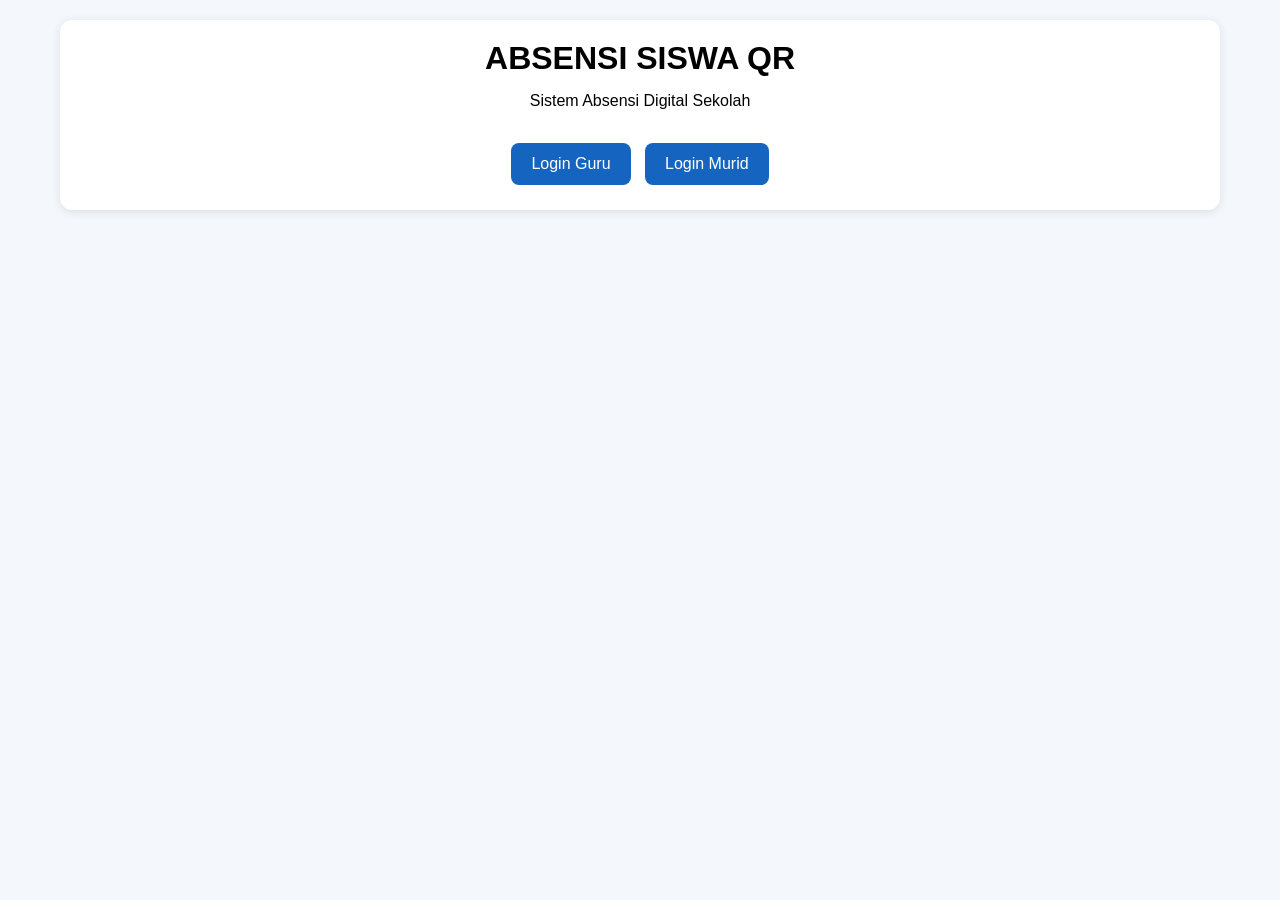
<file: index.html>
<!DOCTYPE html>
<html lang="id">
<head>
<meta charset="UTF-8">
<meta name="viewport" content="width=device-width, initial-scale=1.0">

<title>Absensi QR Sekolah</title>

<link rel="stylesheet" href="style.css">
</head>

<body>

<div class="container">

    <div class="card center">

        <h1>ABSENSI SISWA QR</h1>

        <p>
            Sistem Absensi Digital Sekolah
        </p>

        <br>

        <a href="login-guru.html" class="btn">
            Login Guru
        </a>

        <a href="login-murid.html" class="btn">
            Login Murid
        </a>

    </div>

</div>

</body>
</html>
</file>
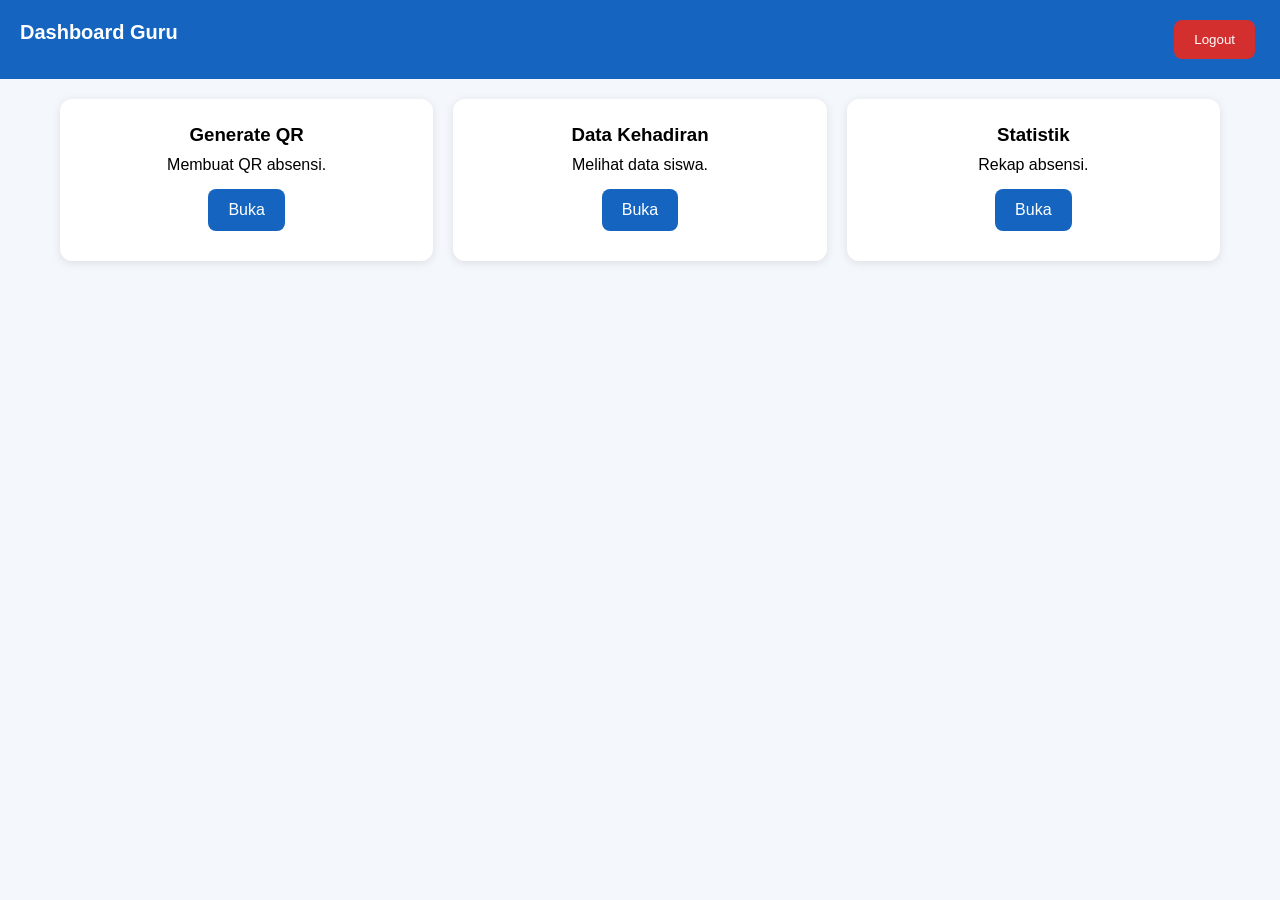
<file: dashboard-guru.html>
<!DOCTYPE html>
<html lang="id">
<head>

<meta charset="UTF-8">
<meta name="viewport" content="width=device-width, initial-scale=1.0">

<title>Dashboard Guru</title>

<link rel="stylesheet" href="style.css">

</head>

<body>

<div class="navbar">

    <h2>Dashboard Guru</h2>

    <button
        class="btn btn-danger"
        onclick="logout()">

        Logout

    </button>

</div>

<div class="container">

    <div class="menu-grid">

        <div class="menu-card">

            <h3>
                Generate QR
            </h3>

            <p>
                Membuat QR absensi.
            </p>

            <a
                href="generateqr.html"
                class="btn">

                Buka

            </a>

        </div>

        <div class="menu-card">

            <h3>
                Data Kehadiran
            </h3>

            <p>
                Melihat data siswa.
            </p>

            <a
                href="data-kehadiran.html"
                class="btn">

                Buka

            </a>

        </div>

        <div class="menu-card">

            <h3>
                Statistik
            </h3>

            <p>
                Rekap absensi.
            </p>

            <a
                href="statistik.html"
                class="btn">

                Buka

            </a>

        </div>

    </div>

</div>

<script src="script.js"></script>

</body>
</html>
</file>
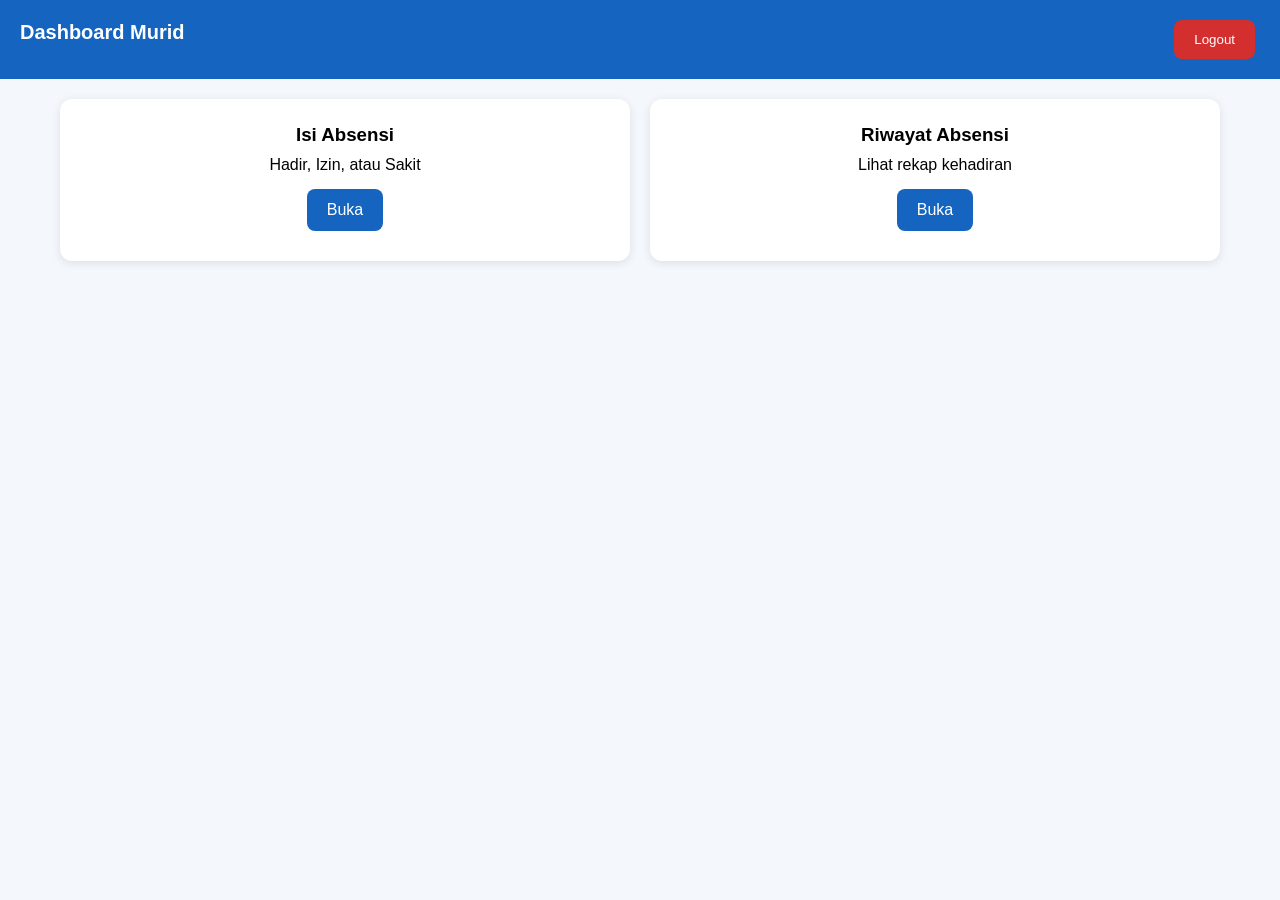
<file: dashboard-murid.html>
<!DOCTYPE html>
<html lang="id">
<head>

<meta charset="UTF-8">
<meta name="viewport" content="width=device-width, initial-scale=1.0">

<title>Dashboard Murid</title>

<link rel="stylesheet" href="style.css">

</head>
<body>

<div class="navbar">

    <h2>Dashboard Murid</h2>

    <button
        class="btn btn-danger"
        onclick="logout()">

        Logout

    </button>

</div>

<div class="container">

    <div class="menu-grid">

        <div class="menu-card">

            <h3>Isi Absensi</h3>

            <p>
                Hadir, Izin, atau Sakit
            </p>

            <a
                href="absensi-murid.html"
                class="btn">

                Buka

            </a>

        </div>

        <div class="menu-card">

            <h3>Riwayat Absensi</h3>

            <p>
                Lihat rekap kehadiran
            </p>

            <a
                href="riwayat-murid.html"
                class="btn">

                Buka

            </a>

        </div>

    </div>

</div>

<script src="script.js"></script>

</body>
</html>
</file>
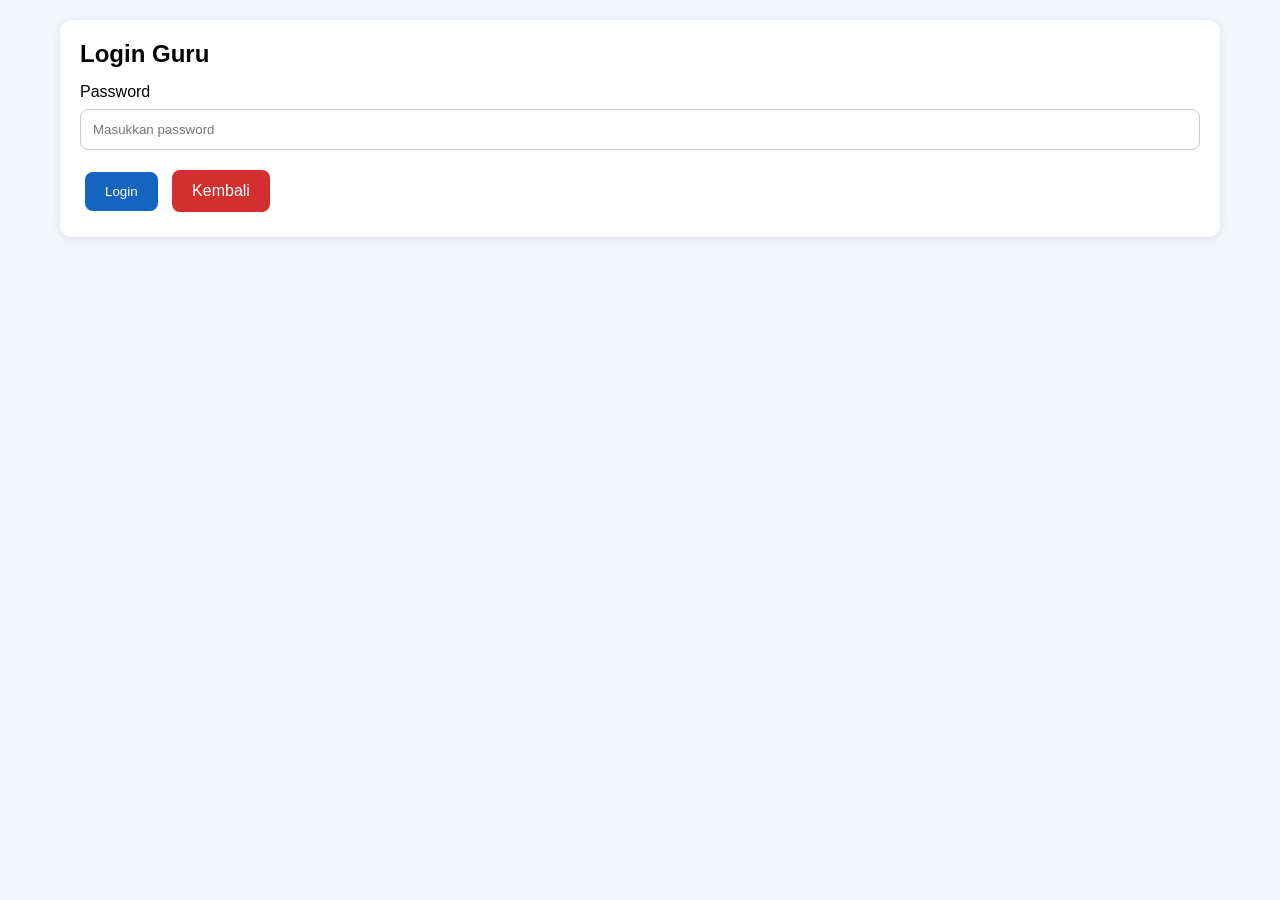
<file: login-guru.html>
<!DOCTYPE html>
<html lang="id">
<head>

<meta charset="UTF-8">
<meta name="viewport" content="width=device-width, initial-scale=1.0">

<title>Login Guru</title>

<link rel="stylesheet" href="style.css">

</head>

<body>

<div class="container">

    <div class="card">

        <h2>Login Guru</h2>

        <label>Password</label>

        <input
            type="password"
            id="passwordGuru"
            placeholder="Masukkan password">

        <button
            class="btn"
            onclick="loginGuru()">

            Login

        </button>

        <a
            href="index.html"
            class="btn btn-danger">

            Kembali

        </a>

    </div>

</div>

<script src="script.js"></script>

</body>
</html>
</file>
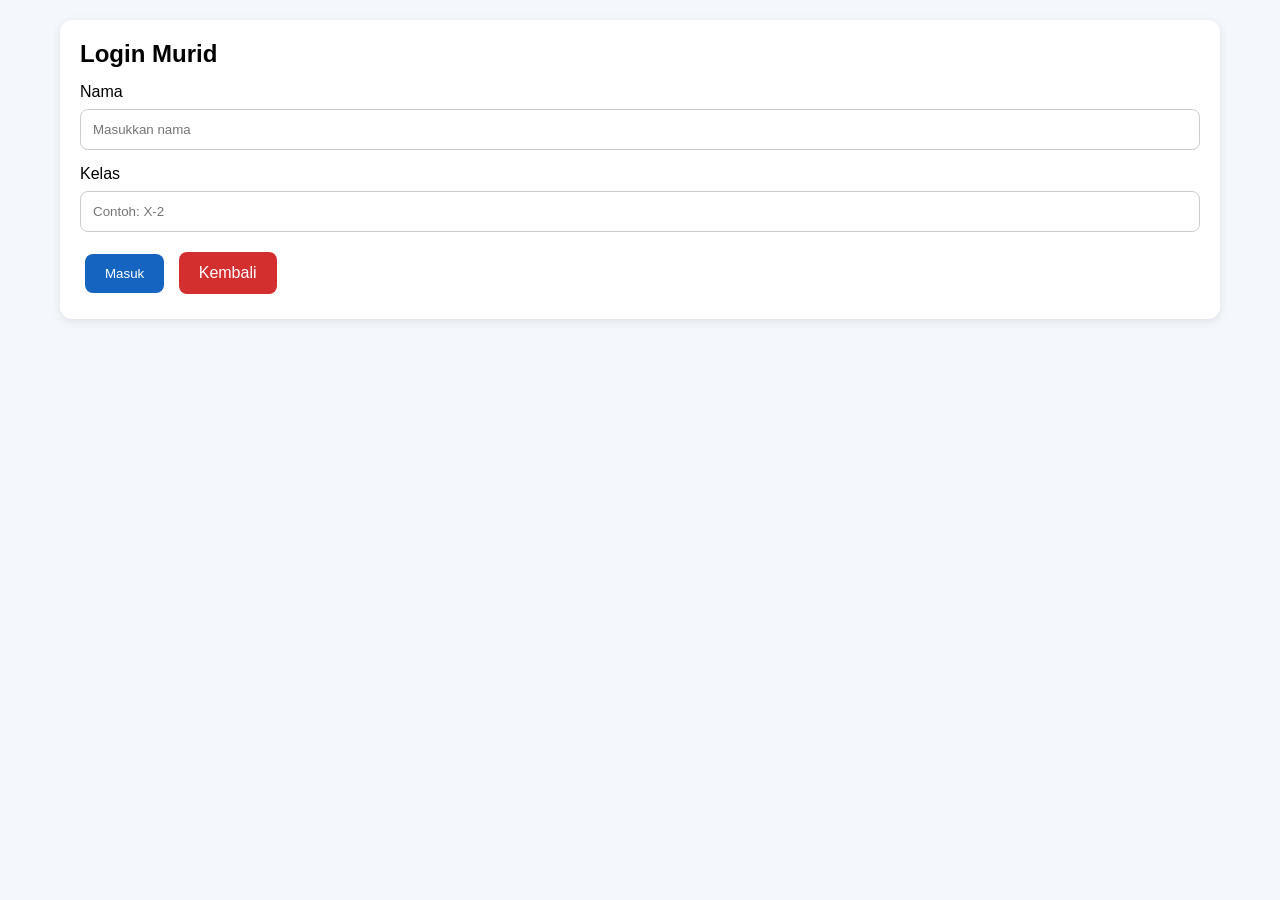
<file: login-murid.html>
<!DOCTYPE html>
<html lang="id">
<head>

<meta charset="UTF-8">
<meta name="viewport" content="width=device-width, initial-scale=1.0">

<title>Login Murid</title>

<link rel="stylesheet" href="style.css">

</head>
<body>

<div class="container">

    <div class="card">

        <h2>Login Murid</h2>

        <label>Nama</label>

        <input
            type="text"
            id="nama"
            placeholder="Masukkan nama">

        <label>Kelas</label>

        <input
            type="text"
            id="kelas"
            placeholder="Contoh: X-2">

        <button
            class="btn"
            onclick="loginMurid()">

            Masuk

        </button>

        <a
            href="index.html"
            class="btn btn-danger">

            Kembali

        </a>

    </div>

</div>

<script src="script.js"></script>

</body>
</html>
</file>
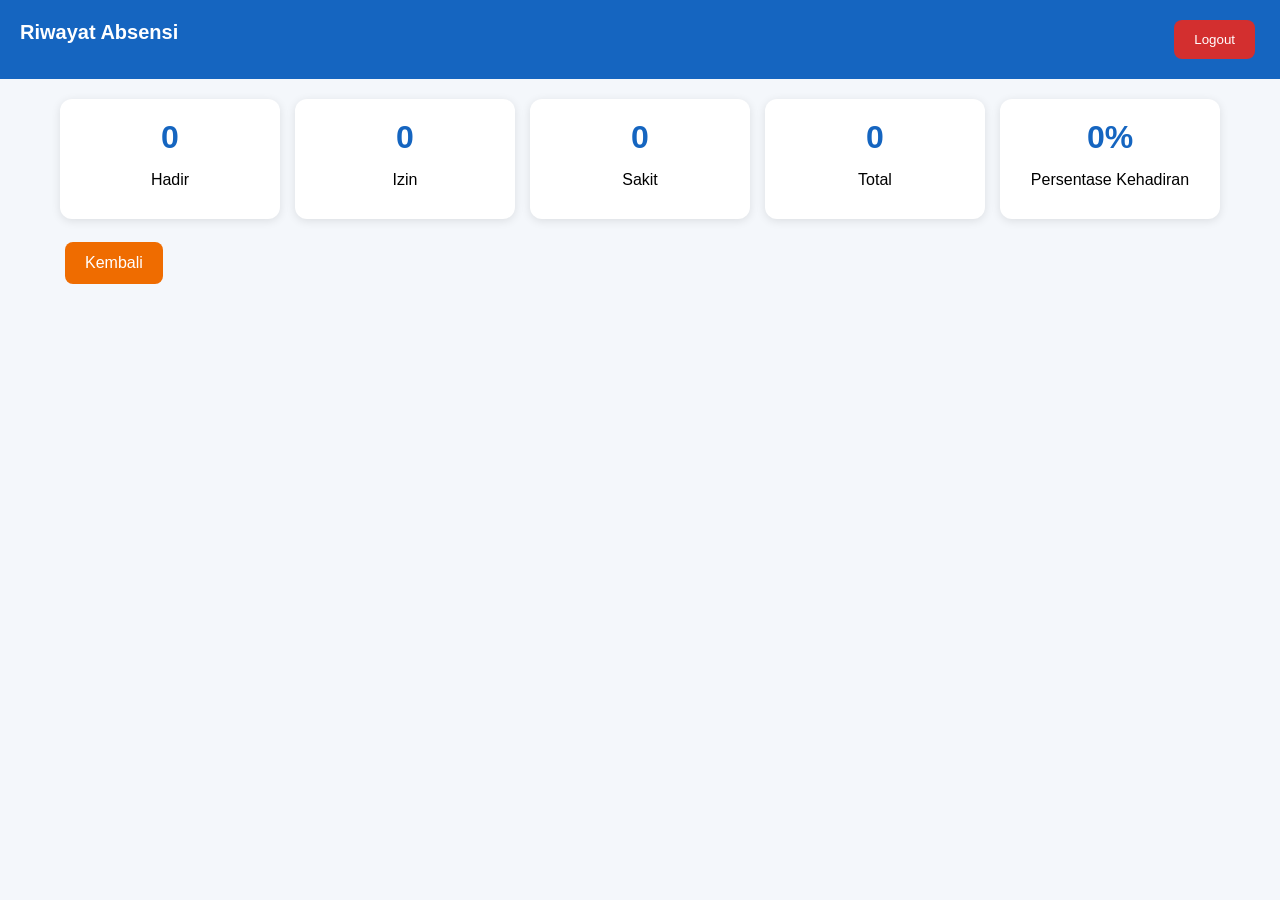
<file: riwayat-murid.html>
<!DOCTYPE html>
<html lang="id">
<head>

<meta charset="UTF-8">
<meta name="viewport" content="width=device-width, initial-scale=1.0">

<title>Riwayat Absensi</title>

<link rel="stylesheet" href="style.css">

</head>
<body>

<div class="navbar">

    <h2>Riwayat Absensi</h2>

    <button
        class="btn btn-danger"
        onclick="logout()">

        Logout

    </button>

</div>

<div class="container">

    <div class="stats">

        <div class="stat-box">

            <h2 id="riwayatHadir">
                0
            </h2>

            <p>Hadir</p>

        </div>

        <div class="stat-box">

            <h2 id="riwayatIzin">
                0
            </h2>

            <p>Izin</p>

        </div>

        <div class="stat-box">

            <h2 id="riwayatSakit">
                0
            </h2>

            <p>Sakit</p>

        </div>

        <div class="stat-box">

            <h2 id="riwayatTotal">
                0
            </h2>

            <p>Total</p>

        </div>

        <div class="stat-box">

            <h2 id="persentase">
                0%
            </h2>

            <p>Persentase Kehadiran</p>

        </div>

    </div>

    <br>

    <a
        href="dashboard-murid.html"
        class="btn btn-warning">

        Kembali

    </a>

</div>

<script src="script.js"></script>

</body>
</html>
</file>
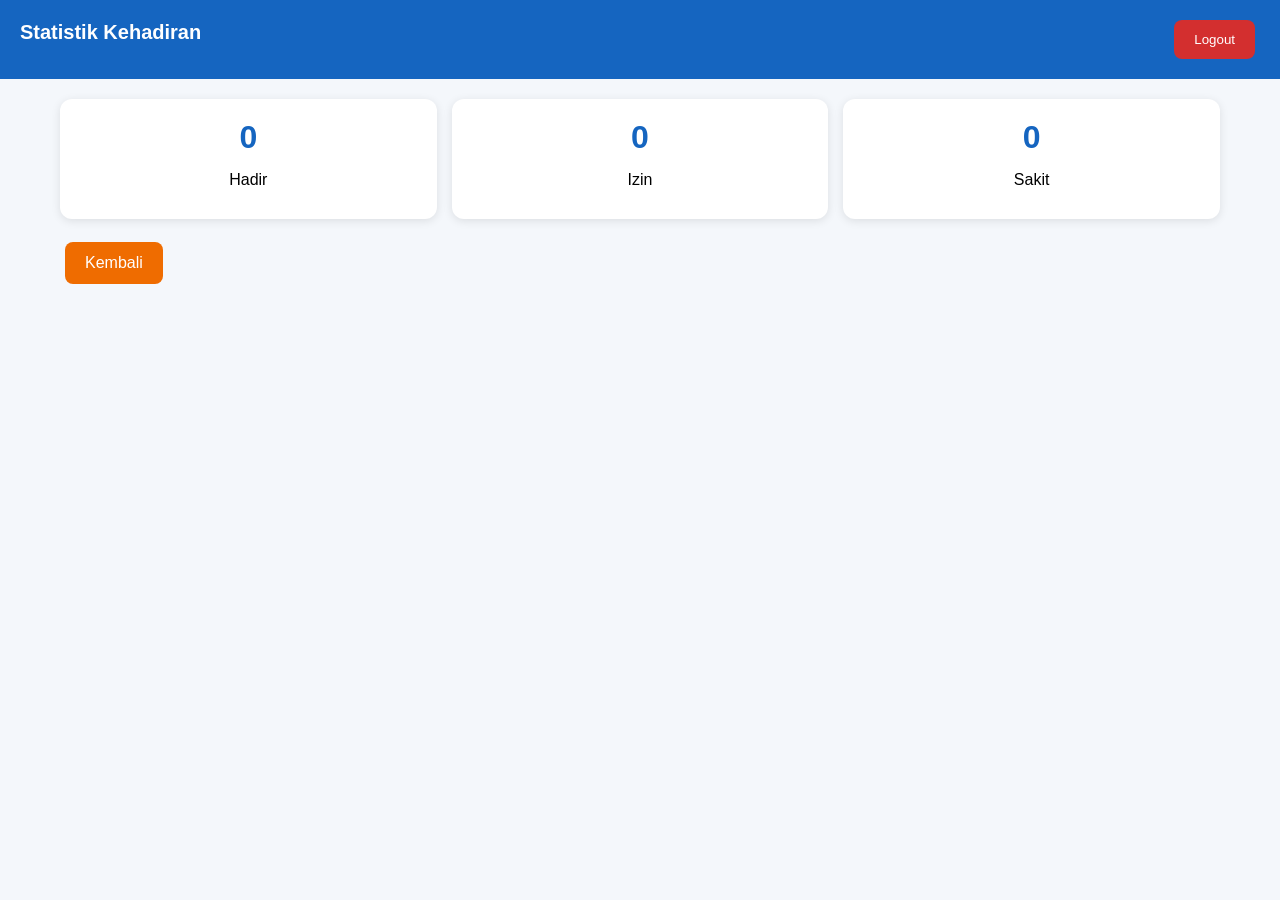
<file: statistik.html>
<!DOCTYPE html>
<html lang="id">
<head>

<meta charset="UTF-8">
<meta name="viewport" content="width=device-width, initial-scale=1.0">

<title>Statistik</title>

<link rel="stylesheet" href="style.css">

</head>

<body>

<div class="navbar">

    <h2>Statistik Kehadiran</h2>

    <button
        class="btn btn-danger"
        onclick="logout()">

        Logout

    </button>

</div>

<div class="container">

    <div class="stats">

        <div class="stat-box">

            <h2 id="jumlahHadir">
                0
            </h2>

            <p>Hadir</p>

        </div>

        <div class="stat-box">

            <h2 id="jumlahIzin">
                0
            </h2>

            <p>Izin</p>

        </div>

        <div class="stat-box">

            <h2 id="jumlahSakit">
                0
            </h2>

            <p>Sakit</p>

        </div>

    </div>

    <br>

    <a
        href="dashboard-guru.html"
        class="btn btn-warning">

        Kembali

    </a>

</div>

<script src="script.js"></script>

</body>
</html>
</file>
<file: style.css>
*{
    margin:0;
    padding:0;
    box-sizing:border-box;
    font-family:Arial, sans-serif;
}

body{
    background:#f4f7fb;
    min-height:100vh;
}

.navbar{
    background:#1565c0;
    color:white;
    padding:15px 20px;
    display:flex;
    justify-content:space-between;
    align-items:center;
}

.navbar h2{
    font-size:20px;
}

.container{
    width:95%;
    max-width:1200px;
    margin:auto;
    padding:20px;
}

.card{
    background:white;
    border-radius:12px;
    padding:20px;
    margin-bottom:20px;
    box-shadow:0 2px 10px rgba(0,0,0,0.1);
}

.center{
    text-align:center;
}

h1,h2,h3{
    margin-bottom:15px;
}

p{
    margin-bottom:10px;
}

.btn{
    display:inline-block;
    text-decoration:none;
    background:#1565c0;
    color:white;
    padding:12px 20px;
    border:none;
    border-radius:8px;
    cursor:pointer;
    margin:5px;
    transition:.3s;
}

.btn:hover{
    opacity:.9;
}

.btn-danger{
    background:#d32f2f;
}

.btn-success{
    background:#2e7d32;
}

.btn-warning{
    background:#ef6c00;
}

input,
select,
textarea{
    width:100%;
    padding:12px;
    margin-top:8px;
    margin-bottom:15px;
    border:1px solid #ccc;
    border-radius:8px;
}

table{
    width:100%;
    border-collapse:collapse;
}

table th{
    background:#1565c0;
    color:white;
    padding:12px;
}

table td{
    border:1px solid #ddd;
    padding:10px;
    text-align:center;
}

.stats{
    display:grid;
    grid-template-columns:repeat(auto-fit,minmax(200px,1fr));
    gap:15px;
}

.stat-box{
    background:white;
    padding:20px;
    border-radius:12px;
    text-align:center;
    box-shadow:0 2px 10px rgba(0,0,0,.1);
}

.stat-box h2{
    color:#1565c0;
    font-size:32px;
}

.menu-grid{
    display:grid;
    grid-template-columns:repeat(auto-fit,minmax(250px,1fr));
    gap:20px;
}

.menu-card{
    background:white;
    padding:25px;
    border-radius:12px;
    text-align:center;
    box-shadow:0 2px 10px rgba(0,0,0,.1);
}

.menu-card h3{
    margin-bottom:10px;
}

#qrcode{
    display:flex;
    justify-content:center;
    margin-top:20px;
}

#reader{
    width:100%;
    max-width:400px;
    margin:auto;
}

.badge-hadir{
    color:#2e7d32;
    font-weight:bold;
}

.badge-izin{
    color:#ef6c00;
    font-weight:bold;
}

.badge-sakit{
    color:#d32f2f;
    font-weight:bold;
}

.footer{
    text-align:center;
    padding:20px;
    color:#777;
}

@media(max-width:768px){

    .navbar{
        flex-direction:column;
        gap:10px;
    }

    table{
        font-size:13px;
    }

    .btn{
        width:100%;
        margin-bottom:10px;
    }

}

/* FORM IZIN & SAKIT */

#formKeterangan{

    display:none;

    margin-top:15px;

}

#formKeterangan textarea{

    min-height:100px;

}

#formKeterangan label{

    font-weight:bold;

}

/* QR Scanner */

#reader{

    width:100%;

    max-width:400px;

    margin:auto;

    margin-top:15px;

}

/* Tombol Scan */

#btnScan{

    background:#2e7d32;

}

#btnScan:hover{

    opacity:.9;

}
</file>
